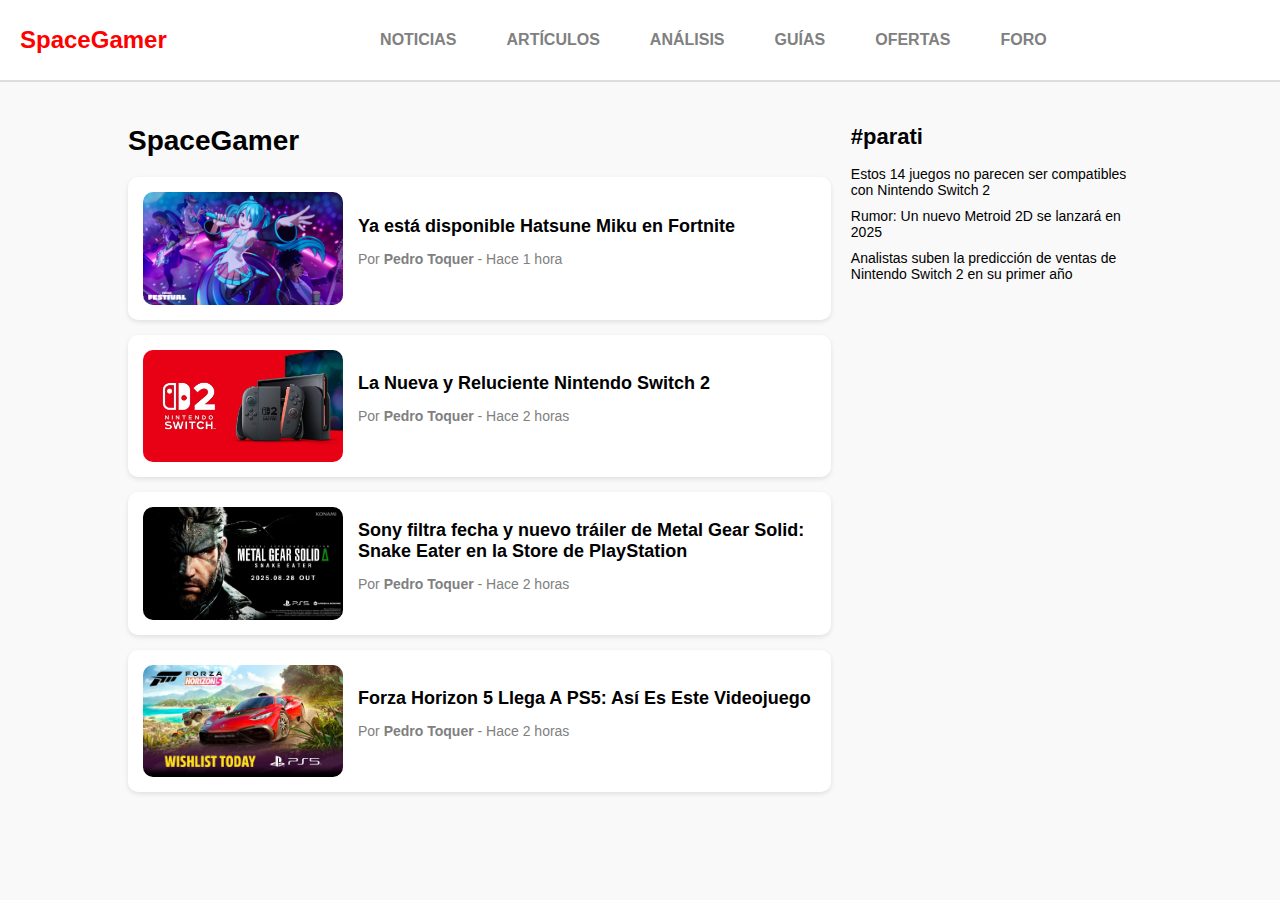
<file: PROYECTO_1/HTML/INDEX.html>
<!DOCTYPE html>
<html lang="es">
<head>
    <meta charset="UTF-8">
    <meta name="viewport" content="width=device-width, initial-scale=1.0">
    <title>SpaceGamer - Noticias</title>
    <link rel="shortcut icon" href="../IMG/GAME.png" />
    <link rel="stylesheet" href="../CSS/diseño.css">

</head>
<body>
    <header>
        <div class="logo"><a href="../HTML/INDEX2.html#">SpaceGam<span>e</span>r</a></div>
        <nav>
            <ul>
                <li><a href="#">NOTICIAS</a></li>
                <li><a href="#">ARTÍCULOS</a></li>
                <li><a href="#">ANÁLISIS</a></li>
                <li><a href="#">GUÍAS</a></li>
                <li><a href="#">OFERTAS</a></li>
                <li><a href="#">FORO</a></li>
            </ul>
        </nav>
    </header>
    
    <main>
        <section class="noticias">
            <h2>SpaceGamer</h2>
            <article>
                <img src="../IMG/miku.jpg" alt="Hatsune Miku en Fornite">
                <div>
                    <h3><a href="#noticia1">Ya está disponible Hatsune Miku en Fortnite</a></h3>
                    <p>Por <strong>Pedro Toquer</strong> - Hace 1 hora</p>
                </div>
            </article>
            <article>
                <img src="../IMG/NINTENDO.jpg" alt="Nintendo Switch 2">
                <div>
                    <h3><a href="#noticia2">La Nueva y Reluciente Nintendo Switch 2</a></h3>
                    <p>Por <strong>Pedro Toquer</strong> - Hace 2 horas</p>
                </div>
            </article>
            <article>
                <img src="../IMG/metalgear.jpg" alt="Metal Gear">
                <div>
                    <h3><a href="#noticia3">Sony filtra fecha y nuevo tráiler de Metal Gear Solid: Snake Eater en la Store de PlayStation</a></h3>
                    <p>Por <strong>Pedro Toquer</strong> - Hace 2 horas</p>
                </div>
            </article>
            <article>
                <img src="../IMG/Forza.jpg" alt="Forza Horizon 5">
                <div>
                    <h3><a href="#noticia4">Forza Horizon 5 Llega A PS5: Así Es Este Videojuego</a></h3>
                    <p>Por <strong>Pedro Toquer</strong> - Hace 2 horas</p>
                </div>
            </article>
        </section>
        
        <aside class="sidebar">
            <h3>#parati</h3>
            <ul>
                <li><a href="#">Estos 14 juegos no parecen ser compatibles con Nintendo Switch 2</a></li>
                <li><a href="#">Rumor: Un nuevo Metroid 2D se lanzará en 2025</a></li>
                <li><a href="#">Analistas suben la predicción de ventas de Nintendo Switch 2 en su primer año</a></li>
            </ul>
        </aside>
    </main>
</body>
</html>
</file>
<file: PROYECTO_1/CSS/diseño.css>
body {
    font-family: Arial, sans-serif;
    margin: 0;
    padding: 0;
    background-color: #f9f9f9;
}
.noticias article h3 a {
    text-decoration: none;
    color: black;
}
header {
    display: flex;
    justify-content: space-between;
    align-items: center;
    background-color: white;
    padding: 15px 20px;
    border-bottom: 2px solid #ddd;
}
.logo {
    font-size: 24px;
    font-weight: bold;
    color: red;
    text-decoration: none;
}
.logo a {
    text-decoration: none;
    color: red;
}
nav {
    flex-grow: 1;
    display: flex;
    justify-content: center;
}
nav ul {
    list-style: none;
    padding: 0;
    display: flex;
}
nav ul li {
    margin: 0 15px;
}
nav ul li a {
    text-decoration: none;
    color: gray;
    font-weight: bold;
    padding: 10px;
    transition: color 0.3s ease;
}
nav ul li a:hover {
    color: red;
}
main {
    display: flex;
    margin: 20px auto;
    width: 80%;
}
.noticias {
    width: 70%;
}
.noticias h2 {
    font-size: 28px;
    margin-bottom: 20px;
}
.noticias article {
    display: flex;
    background: white;
    margin-bottom: 15px;
    padding: 15px;
    border-radius: 10px;
    box-shadow: 0px 2px 5px rgba(0,0,0,0.1);
    align-items: center;
}
.noticias img {
    width: 200px;
    height: auto;
    border-radius: 10px;
    margin-right: 15px;
}
.noticias article div {
    flex: 1;
}
.noticias article h3 {
    font-size: 18px;
    margin: 0 0 10px;
}
.noticias article p {
    font-size: 14px;
    color: gray;
}
.sidebar {
    width: 30%;
    padding-left: 20px;
}
.sidebar h3 {
    font-size: 22px;
    margin-bottom: 15px;
    color: black;
}
.sidebar ul {
    list-style: none;
    padding: 0;
}
.sidebar ul li a {
    text-decoration: none;
    color: black;
    display: block;
    margin-bottom: 10px;
    font-size: 14px;
}
</file>
